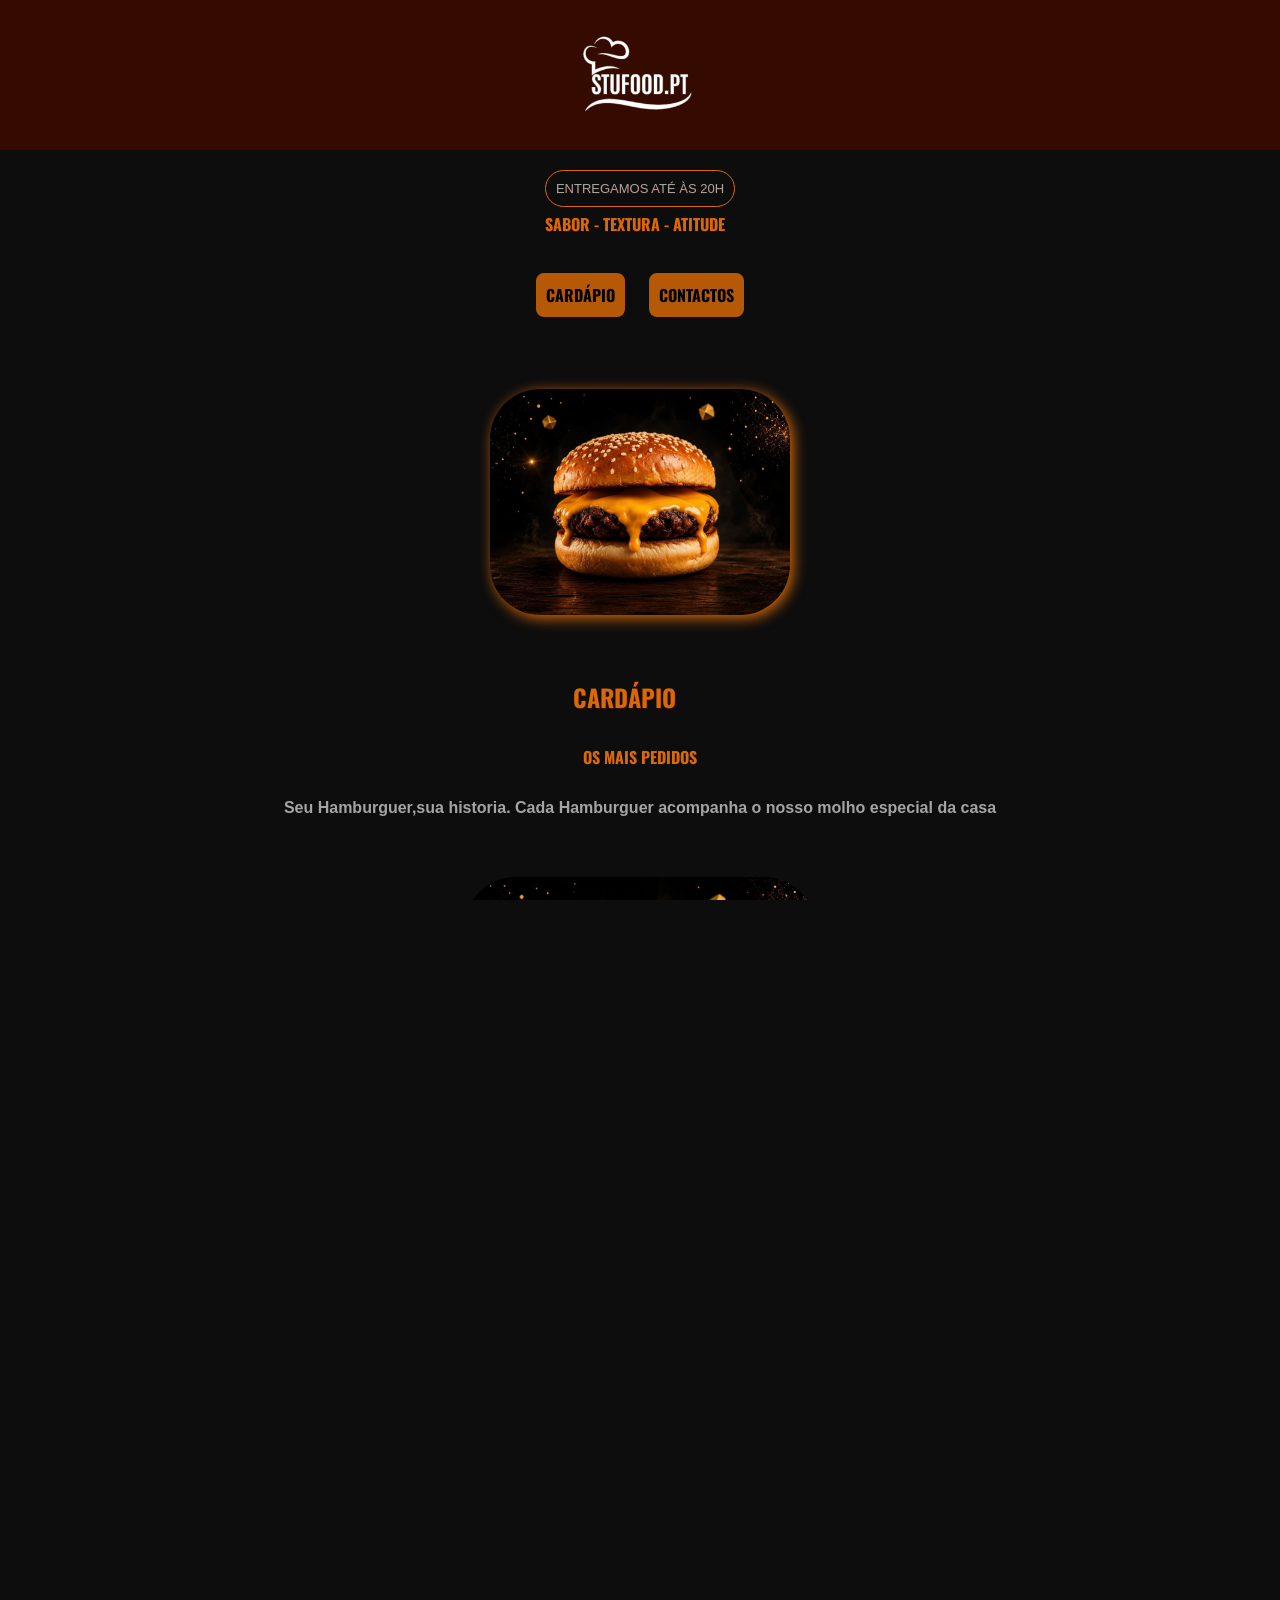
<file: index.html>
<!DOCTYPE html>
<html lang="en">
<head>
    <meta charset="UTF-8">
    <meta name="viewport" content="width=device-width, initial-scale=1.0">
    <link rel="shortcut icon" href="Imagens/favicon.ico" type="image/x-icon">
    <link rel="stylesheet" href="estilo/style.css">
    <link href="https://fonts.googleapis.com/css2?family=Material+Symbols+Outlined" rel="stylesheet" />
    <link rel="stylesheet" href="estilo/media.css" media="screen">
    <title>STUFOOD</title>
</head>
<body>
    <header>
        <div><img src="Imagens/Logo2 - Cópia.png" alt=""></div>
    </header>
    <main>
        <section class="conteiner-topo">
            <div class="conteudo-topo">
                <p>Entregamos até às 20h</p>
                <h1>Sabor - Textura - Atitude</h1>
            </div>
           
            <div class="link-topo">
                <a href="#Cardapio">Cardápio</a>
                <a href="#Contactos">Contactos</a>
            </div>
        </section>
        <section class="BegaSimples">
            <div><img src="Imagens/B.jpeg" alt="Hamburguer Simples"></div>
        </section>
        <section class="Cardapio" id="Cardapio">
            <div class="texto">
                <h2>Cardápio</h2>
                <h1>Os Mais Pedidos</h1>
            </div>
            <div class="paragrafo">
                <p>Seu Hamburguer,sua historia. Cada Hamburguer acompanha o nosso molho especial da casa</p>
            </div>
        </section>
        <section class="Conteiner-BegaE">
            <div class="BegaE"><img src="Imagens/BegaE.jpeg" alt="Hamburguer Especial"></div>
            <div class="Conteudo-BegaE">
                <div class="preco">
                    <div>
                        <h2>Burger Especial</h2>
                    </div>
                    <div>
                        <h2>5€</h2>
                    </div>
                </div>
                <p>Pão artesanal com gergelim,carne suculenta,molho especial da casa,bacon,ovo,cebola caramelizada,milho e batata palha crocante</p>
            </div>
        </section>

        <section class="Conteiner-CachorroE">
            <div class="Conteiner-Cachorro"><img src="Imagens/Cachorro.jpeg" alt="Cachorro Especial"></div>
            <div class="Conteudo-CachorroE">
                <div class="Dog-preco">
                    <div>
                        <h2>Cachorro Especial</h2>
                    </div>
                    <div>
                        <h2>4.5€</h2>
                    </div>
                </div>
                <p>Salsicha,Batata palha,Milho doce,Queijo. Se quiser bacon e cebola caramelizada são um extras.</p>
            </div>
        </section>

        <section class="Conteiner-BegaDE">
            <div class="Conteiner-BegaDE"><img src="Imagens/BegaDE.jpeg" alt="Hamburguer Duplo Especial"></div>
            <div class="Conteudo-BegaDE">
                <div class="BegaDE-preco">
                    <div>
                        <h2>Burger Duplo Especial</h2>
                    </div>
                    <div>
                        <h2>10€</h2>
                    </div>
                </div>
                <p>Pão artesanal com gergelim,duas carnes suculentas,mais molho especial da casa,2x bacon,2x ovo,mais cebola caramelizada,mais milho e mais batata palha crocante</p>
            </div>
        </section>
        
        <section class="Contactos" id="Contactos">
            <h2>Contactos</h2>
            <h1><strong>Ligue</strong> e deixe o resto <strong>connosco!</strong></h1>
        </section>
        <section class="Localizar">
            <div class="localizacao">
                <span class="material-symbols-outlined">
                 location_on
                </span>
                <p>Rua António Coelho,14-Amadora</p>
            </div>

            <div class="horario">
                <span class="material-symbols-outlined">
                        schedule
                </span>
                <p>SEG-SAB - 11H às 20H</p>
            </div>
            <div class="telefone">
                <span class="material-symbols-outlined">
                    call
                </span>
                <p>(+351)967733734</p>
            </div>
        </section>
        <section class="redes-sociais">
            <a href="https://www.instagram.com/stufood.pt?igsh=MTl3Z3E1ZWw1a296aw%3D%3D" target="_blank"><img src="Imagens/logo-instagram.jpg" alt="Instagram"></a>
            <a href="https://www.tiktok.com/@stufood.pt?_r=1&_t=ZN-96Jarv7lapK" target="_blank"><img src="Imagens/tik-tok-logo_578229-290.jpg" alt="TikTok"></a>
            <a href="https://wa.me/351967733734" target="_blank"><img src="Imagens/whatsapp-icon-free-png.png" alt="Whatsapp"></a>
        </section>
    </main>
    <footer>
        <div class="copyright">
            <span class="material-symbols-outlined">
                    copyright
            </span>
            <p>2026 - Sempre a Suprir</p>
        </div>
        <div class="developer"><a href="https://github.com/aldair-pedro" target="_blank">DEV</a></div>
    </footer>
</body>
</html>
</file>
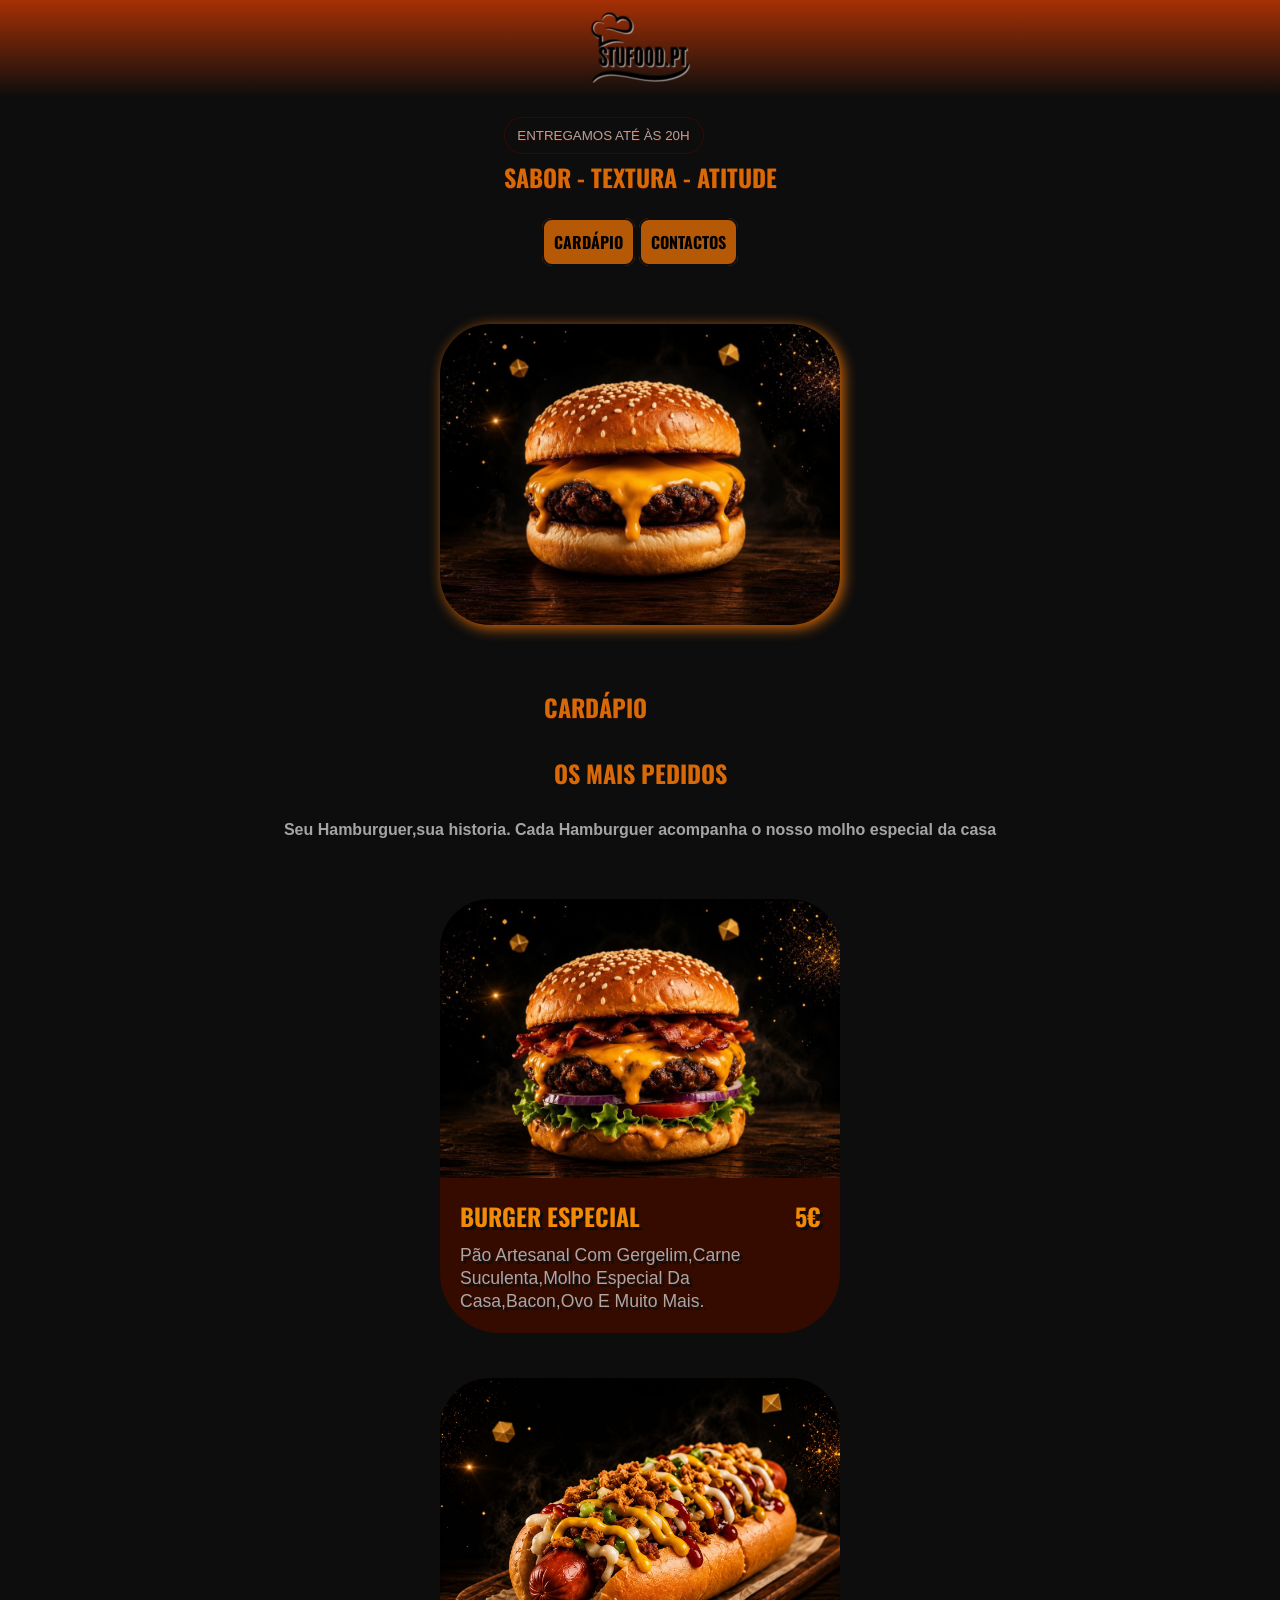
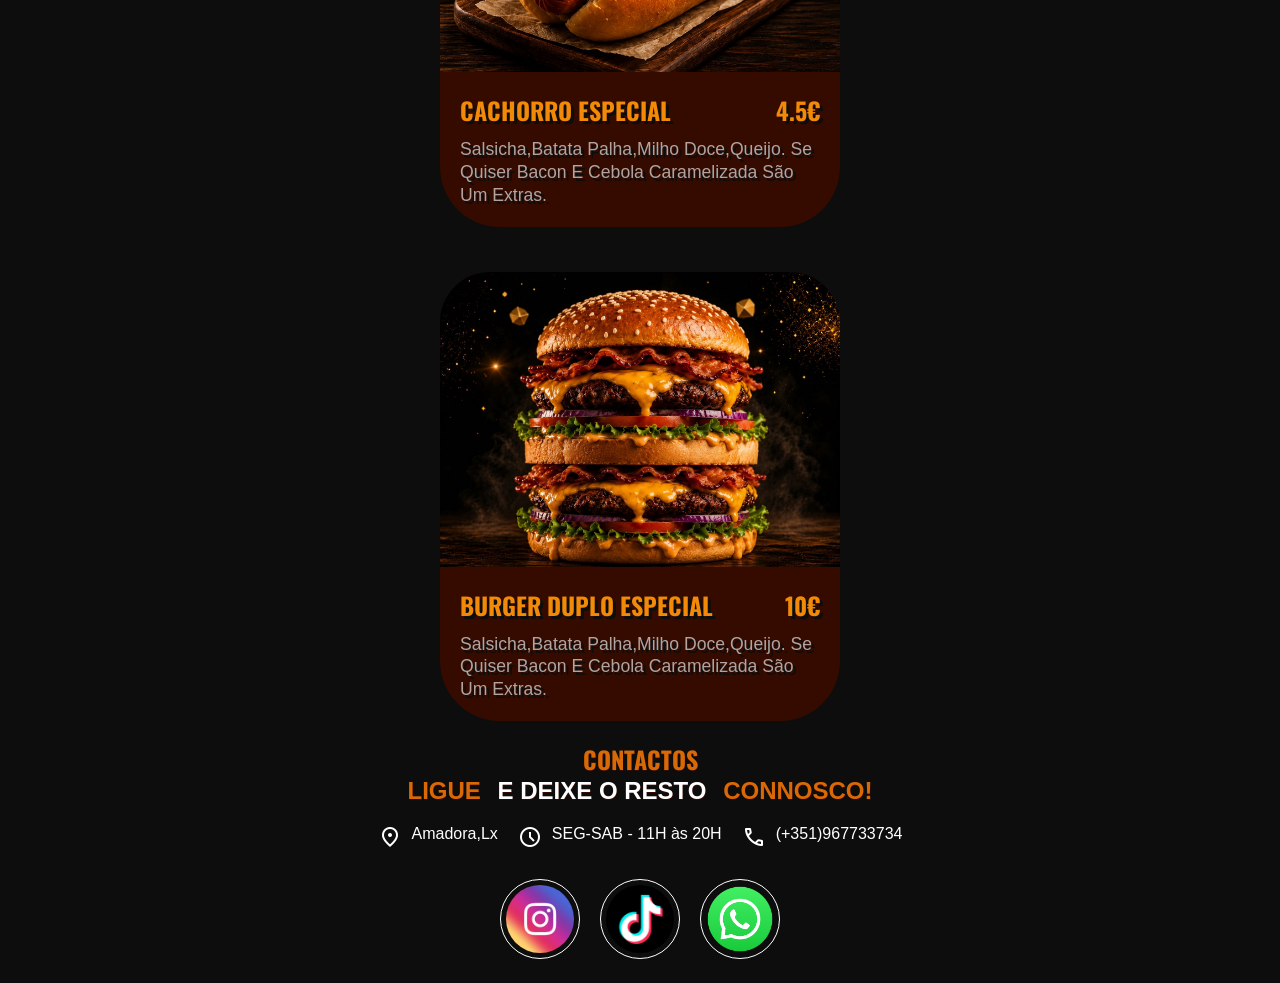
<file: Versão2/index.html>
<!DOCTYPE html>
<html lang="en">
<head>
    <meta charset="UTF-8">
    <meta name="viewport" content="width=device-width, initial-scale=1.0">
    <link rel="shortcut icon" href="Imagens/favicon.ico" type="image/x-icon">
    <link rel="stylesheet" href="estilo/style.css">
    <link href="https://fonts.googleapis.com/css2?family=Material+Symbols+Outlined" rel="stylesheet" />
    <title>STUFOOD</title>
</head>
<body>
    <header>
        <div><img src="Imagens/Logo1.png" alt=""></div>
    </header>
    <main>
        <section class="conteiner-topo">
            <div class="conteudo-topo">
                <p>Entregamos até às 20h</p>
                <h1>Sabor - Textura - Atitude</h1>
            </div>
           
            <div class="link-topo">
                <a href="#Cardapio">Cardápio</a>
                <a href="#Contactos">Contactos</a>
            </div>
        </section>
        <section class="BegaSimples">
            <div><img src="Imagens/B.jpeg" alt="Hamburguer Simples"></div>
        </section>
        <section class="Cardapio" id="Cardapio">
            <div class="texto">
                <h2>Cardápio</h2>
                <h1>Os Mais Pedidos</h1>
            </div>
            <div class="paragrafo">
                <p>Seu Hamburguer,sua historia. Cada Hamburguer acompanha o nosso molho especial da casa</p>
            </div>
        </section>
        <section class="Conteiner-BegaE">
            <div class="BegaE"><img src="Imagens/BegaE.jpeg" alt="Hamburguer Especial"></div>
            <div class="Conteudo-BegaE">
                <div class="preco">
                    <div>
                        <h2>Burger Especial</h2>
                    </div>
                    <div>
                        <h2>5€</h2>
                    </div>
                </div>
                <p>Pão artesanal com gergelim,carne suculenta,molho especial da casa,bacon,ovo e muito mais.</p>
            </div>
        </section>

        <section class="Conteiner-CachorroE">
            <div class="Conteiner-Cachorro"><img src="Imagens/Cachorro.jpeg" alt="Cachorro Especial"></div>
            <div class="Conteudo-CachorroE">
                <div class="Dog-preco">
                    <div>
                        <h2>Cachorro Especial</h2>
                    </div>
                    <div>
                        <h2>4.5€</h2>
                    </div>
                </div>
                <p>Salsicha,Batata palha,Milho doce,Queijo. Se quiser bacon e cebola caramelizada são um extras.</p>
            </div>
        </section>

        <section class="Conteiner-BegaDE">
            <div class="Conteiner-BegaDE"><img src="Imagens/BegaDE.jpeg" alt="Hamburguer Duplo Especial"></div>
            <div class="Conteudo-BegaDE">
                <div class="BegaDE-preco">
                    <div>
                        <h2>Burger Duplo Especial</h2>
                    </div>
                    <div>
                        <h2>10€</h2>
                    </div>
                </div>
                <p>Salsicha,Batata palha,Milho doce,Queijo. Se quiser bacon e cebola caramelizada são um extras.</p>
            </div>
        </section>
        
        <section class="Contactos" id="Contactos">
            <h2>Contactos</h2>
            <h1><strong>Ligue</strong> e deixe o resto <strong>connosco!</strong></h1>
        </section>
        <section class="Localizar">
            <div class="localizacao">
                <span class="material-symbols-outlined">
                 location_on
                </span>
                <p>Amadora,Lx</p>
            </div>

            <div class="horario">
                <span class="material-symbols-outlined">
                        schedule
                </span>
                <p>SEG-SAB - 11H às 20H</p>
            </div>
            <div class="telefone">
                <span class="material-symbols-outlined">
                    call
                </span>
                <p>(+351)967733734</p>
            </div>
        </section>
        <section class="redes-sociais">
            <a href="https://www.instagram.com/stufood.pt?igsh=MTl3Z3E1ZWw1a296aw%3D%3D" target="_blank"><img src="Imagens/logo-instagram.jpg" alt="Instagram"></a>
            <a href="https://www.tiktok.com/@stufood.pt?_r=1&_t=ZN-96Jarv7lapK" target="_blank"><img src="Imagens/tik-tok-logo_578229-290.jpg" alt="TikTok"></a>
            <a href="https://wa.me/351967733734" target="_blank"><img src="Imagens/whatsapp-icon-free-png.png" alt="Whatsapp"></a>
        </section>
    </main>
    <footer>
        
    </footer>
</body>
</html>
</file>
<file: estilo/style.css>
@charset "UTF-8";

@import url('https://fonts.googleapis.com/css2?family=Oswald:wght@200..700&display=swap');

:root{
    --cor1:#A63005;
    --cor2:#D96907;
    --cor3:#F28907;
    --cor4:#F2A007;
    --cor5:#0D0D0D;
    --cor6:#350B00;
    

    --padrao: Arial, Helvetica, sans-serif;
    --destaque:"Oswald", sans-serif;
}
*{
    margin: 0px;
    padding: 0px;
    box-sizing: border-box;
}
html,body{
    height: 100vh;
    width: 100vw;
    overflow-x: hidden;
}
body{
    font-family: var(--padrao);
    font-size: 1em;
    background-color: var(--cor5);
    color: white;
}

header{
    width: 100vw;
    height: 150px;
    background-color:var(--cor6) ;
    padding: 10px;
    margin-bottom: 10px;
    display: flex;
    justify-content: center;
    align-items: flex-start;
}
header>div img{
    max-width: 150px;
    box-shadow:var(--cor1);  
}
main{
    width: 97vw;
    /*max-width: 1200px;*/
    /*background-color: bisque;*/
    margin:auto;
    padding: 10px; 
    background-color: var(--cor5);  
}
.conteiner-topo{
    display: flex;
    flex-flow: column nowrap;
    gap: 15px;
    align-items: center;
    margin-bottom: 20px;
}
.conteudo-topo p{
    color: rgba(255, 255, 255, 0.629);
    border: 1px solid var(--cor2);
    max-width: 200px;
    border-radius: 20px;
    padding:10px;
    margin-bottom: 5px;
    text-align: center;
    text-shadow: 0.4px 0.5px 0px var(--cor6);
    font-size: small;
    text-transform: uppercase;
}
.conteudo-topo h1{
    color: var(--cor2);
    text-shadow: 0.5px 1px 0px var(--cor6);
    font-family: var(--destaque);
    text-transform: uppercase;
    font-size: medium;
}
.link-topo{
    display: flex;
    flex-flow:row nowrap;
    justify-content: space-between;
    margin-bottom: 20px;
    margin-top:20px ;
    gap: 20px;
}
.link-topo a{
    background-color: #d96907d4;
    text-decoration: none;
    color: black;
    border:2px solid var(--cor5);
    border-radius: 10px;
    padding: 10px;
    text-align: center;
    font-family: var(--destaque);
    font-weight: bold;
    text-transform: uppercase;

}
.link-topo a:hover{
    background-color:var(--cor1);
    color:rgba(255, 255, 255, 0.83);
}
.BegaSimples{
    display: flex;
    justify-content: center;
    margin:50px;
}
.BegaSimples img{
    max-width: 300px;
    border-radius: 50px;
    filter: drop-shadow(3px 3px 7px var(--cor2));
}
.BegaSimples img:hover{
    transform: scale(1.1);
    transition:transform .5s ;
}
.Cardapio{
    display: flex;
    flex-flow: column nowrap;
    align-items:center;
    align-content: space-between;
    margin: 50px;
}
section div.texto h2{
    font-family: var(--destaque);
    color: var(--cor2);
    padding:10px;
    font-weight: bold;
    text-shadow: 0.5px 1px 0px var(--cor6);
    text-transform: uppercase;
}

section div.texto h1{
    font-family: var(--destaque);
    color: var(--cor2);
    padding: 20px;
    text-transform: uppercase;
    font-size: medium;
}
section div.paragrafo{
    background-color:var(--cor5);
    color: rgba(255, 255, 255, 0.629);
    border-radius: 20px;
    padding: 10px;
    font-weight: bold;
    font-family:var(--padrao);
   
}
.Conteiner-BegaE{
    display: flex;
    flex-flow:column nowrap;
    align-items: center;
    color:var(--cor3);
}
.Conteiner-BegaE img{
    max-width: 350px;
    border-radius: 50px 50px 0px 0px;
}
.Conteudo-BegaE{
    background-color:var(--cor6);
    max-width: 350px;
    padding: 20px;
    margin-top:-25px ;
    border-radius: 0px 0px 60px 60px;
    margin-bottom: 20px;
}
.preco{
    display: flex;
    justify-content: space-between;
    margin-bottom: 10px;
    font-family: var(--destaque);
    text-transform: uppercase;
    text-shadow: 3px 3px 0px var(--cor5);
}
.Conteudo-BegaE p{
    text-align: left;
    font-family: var(--padrao);
    font-size: 1.1em;
    text-shadow: 2px 2px 0px var(--cor5);
    text-transform:capitalize;
    line-height: 1.3em;
    color: rgba(255, 255, 255, 0.629);
}
.Conteiner-CachorroE{
    display: flex;
    flex-flow:column nowrap;
    align-items: center;
    color:var(--cor3);
}
.Conteiner-Cachorro img{
    max-width: 350px;
    border-radius: 50px 50px 0px 0px;
    margin-top: 25px;
}
.Conteudo-CachorroE{
    background-color:var(--cor6);
    max-width: 350px;
    padding: 20px;
    margin-top:-10px ;
    border-radius: 0px 0px 60px 60px;
    margin-bottom: 20px;
}
.Dog-preco{
    display: flex;
    justify-content: space-between;
    margin-bottom: 10px;
    font-family: var(--destaque);
    text-transform: uppercase;
    text-shadow: 3px 3px 0px var(--cor5);
}
.Conteudo-CachorroE p{
    text-align: left;
    font-family: var(--padrao);
    font-size: 1.1em;
    text-shadow: 2px 2px 0px var(--cor5);
    text-transform:capitalize;
    line-height: 1.3em;
    color: rgba(255, 255, 255, 0.629);
}
.Conteiner-BegaDE{
    display: flex;
    flex-flow:column nowrap;
    align-items: center;
    color:var(--cor3);
}
.Conteiner-BegaDE img{
    max-width: 350px;
    border-radius: 50px 50px 0px 0px;
    margin-top: 25px;
}
.Conteudo-BegaDE{
    background-color:var(--cor6);
    max-width: 350px;
    padding: 20px;
    margin-top:-5px ;
    border-radius: 0px 0px 60px 60px;
    margin-bottom: 20px;
}
.BegaDE-preco{
    display: flex;
    justify-content: space-between;
    margin-bottom: 10px;
    font-family: var(--destaque);
    text-transform: uppercase;
    text-shadow: 2px 2px 0px var(--cor5);
}
.Conteudo-BegaDE p{
    text-align: left;
    font-family: var(--padrao);
    font-size: 1.1em;
    text-shadow: 2px 2px 0px var(--cor5);
    text-transform:capitalize;
    line-height: 1.3em;
    color: rgba(255, 255, 255, 0.629);
}
section.Contactos{
    display: flex;
    flex-flow: column nowrap;
    align-items: center;

}
section.Contactos h2{
    font-family: var(--destaque);
    color: var(--cor2);
    text-align: left;
    font-weight: bold;
    text-shadow: 0.5px 1px 0px var(--cor6);
    text-transform: uppercase;
    text-align: left;
    margin-bottom: 10px;
}
section.Contactos h1{
    font-family: var(--padrao);
    text-align: center;
    font-weight: bold;
    text-shadow: 0.5px 1px 0px var(--cor6);
    text-transform: uppercase;
    text-align: left;
    margin-bottom: 10px;
    font-size:medium;

}
section.Contactos strong{
    color: var(--cor2);
    padding: 10px;
}
section.Localizar{
    display: flex;
    justify-content: center;

}
section div.localizacao,.horario,.telefone{
    display: flex;
    flex-flow: row nowrap;
    gap: 10px;
    padding: 10px;
    margin-bottom: 10px;
}
.redes-sociais{
    display: flex;
    flex-flow: row nowrap;
    justify-content: center;
}
.redes-sociais img{
    max-width: 60px;
    max-height: 60px;
    padding: 5px;
    border-radius: 50px;
    border: 1px solid white;
    margin: 10px;
    box-shadow: 1px 1px 3px var(--cor2);
}
.redes-sociais img:hover{
    transform: scale(1.3);
    transition: transform .5s;
    box-shadow: 2px 2px 3px var(--cor2);
}

.copyright{
    display: flex;
    flex-flow: row;
    justify-content: center;
    gap: 10px;
    padding: 10px;
    align-items: flex-end;
    margin-top: 10px;
}
footer{
    background-color: var(--cor6);
}
footer div.developer a{
    display: flex;
    flex-flow: row;
    justify-content: center;
    text-decoration: none;
    padding: 10px;
    color: var(--cor2);
   
}
footer div.developer a:hover{
    color: var(--cor4);
}
</file>
<file: estilo/media.css>
@charset "UTF-8";


@media screen and (max-width:585px){
    .link-topo{
        flex-flow: column;
    }
    section.Localizar{
        flex-flow: column;
        align-items: center;
    }


}
</file>
<file: Versão2/estilo/style.css>
@charset "UTF-8";

@import url('https://fonts.googleapis.com/css2?family=Oswald:wght@200..700&display=swap');

:root{
    --cor1:#A63005;
    --cor2:#D96907;
    --cor3:#F28907;
    --cor4:#F2A007;
    --cor5:#0D0D0D;
    --cor6:#350B00;
    

    --padrao: Arial, Helvetica, sans-serif;
    --destaque:"Oswald", sans-serif;
}
*{
    margin: 0px;
    padding: 0px;
    box-sizing: border-box;
}
html,body{
    width: 100vw;
    height: 100vh;
}
body{
    font-family: var(--padrao);
    font-size: 1em;
    background-color: var(--cor5);
    color: white;
}
header{
    background-image:linear-gradient(to bottom,var(--cor1),var(--cor5)) ;
    padding: 10px;
    margin-bottom: 10px;
    display: flex;
    justify-content: center;
    align-items: flex-start;
}
header>div img{
    max-width: 100px;
    filter:drop-shadow(1px 1px 0px rgba(255, 255, 255, 0.667));
    
}
main{
    width: 100vw;
    max-width: 1200px;
    /*background-color: bisque;*/
    margin:auto;
    padding: 10px;   
}
.conteiner-topo{
    display: flex;
    flex-flow: column nowrap;
    gap: 15px;
    align-items: center;
    margin-bottom: 20px;
}
.conteudo-topo p{
    color: rgba(255, 255, 255, 0.629);
    border: 1px solid var(--cor6);
    max-width: 200px;
    border-radius: 20px;
    padding:10px;
    margin-bottom: 5px;
    text-align: center;
    text-shadow: 0.4px 0.5px 0px var(--cor6);
    font-size: smaller;
    text-transform: uppercase;
}
.conteudo-topo h1{
    color: var(--cor2);
    text-shadow: 0.5px 1px 0px var(--cor6);
    font-family: var(--destaque);
    text-transform: uppercase;
}
.link-topo{
    flex-flow:row nowrap;
    justify-content: space-between;
    margin-bottom: 20px;
    margin-top:20px ;
}
.link-topo a{
    background-color: #d96907d4;
    text-decoration: none;
    color: black;
    border:2px solid var(--cor5);
    border-radius: 10px;
    padding: 10px;
    text-align: center;
    font-family: var(--destaque);
    font-weight: bold;
    text-transform: uppercase;

}
.link-topo a:hover{
    background-color:var(--cor1);
    color:rgba(255, 255, 255, 0.83);
}
.BegaSimples{
    display: flex;
    justify-content: center;
    margin:50px;
}
.BegaSimples img{
    max-width: 400px;
    border-radius: 50px;
    filter: drop-shadow(3px 3px 7px var(--cor2));
}
.BegaSimples img:hover{
    transform: scale(1.1);
    transition:transform .5s ;
}
.Cardapio{
    display: flex;
    flex-flow: column nowrap;
    align-items:center;
    align-content: space-between;
    margin: 50px;
}
section div.texto h2{
    font-family: var(--destaque);
    color: var(--cor2);
    padding: 10px;
    text-align: left;
    font-weight: bold;
    text-shadow: 0.5px 1px 0px var(--cor6);
    text-transform: uppercase;
}

section div.texto h1{
    font-family: var(--destaque);
    color: var(--cor2);
    padding: 20px;
    text-align: center;
    text-transform: uppercase;
}
section div.paragrafo{
    background-color:var(--cor5);
    color: rgba(255, 255, 255, 0.629);
    border-radius: 20px;
    padding: 10px;
    font-weight: bold;
    font-family:var(--padrao);
}
.Conteiner-BegaE{
    display: flex;
    flex-flow:column nowrap;
    align-items: center;
    color:var(--cor3);
}
.Conteiner-BegaE img{
    max-width: 400px;
    border-radius: 50px 50px 0px 0px;
}
.Conteudo-BegaE{
    background-color:var(--cor6);
    max-width: 400px;
    padding: 20px;
    margin-top:-25px ;
    border-radius: 0px 0px 60px 60px;
    margin-bottom: 20px;
}
.preco{
    display: flex;
    justify-content: space-between;
    margin-bottom: 10px;
    font-family: var(--destaque);
    text-transform: uppercase;
    text-shadow: 3px 3px 0px var(--cor5);
}
.Conteudo-BegaE p{
    text-align: left;
    font-family: var(--padrao);
    font-size: 1.1em;
    text-shadow: 3px 3px 0px var(--cor5);
    text-transform:capitalize;
    line-height: 1.3em;
    color: rgba(255, 255, 255, 0.629);
}
.Conteiner-CachorroE{
    display: flex;
    flex-flow:column nowrap;
    align-items: center;
    color:var(--cor3);
}
.Conteiner-Cachorro img{
    max-width: 400px;
    border-radius: 50px 50px 0px 0px;
    margin-top: 25px;
}
.Conteudo-CachorroE{
    background-color:var(--cor6);
    max-width: 400px;
    padding: 20px;
    margin-top:-10px ;
    border-radius: 0px 0px 60px 60px;
    margin-bottom: 20px;
}
.Dog-preco{
    display: flex;
    justify-content: space-between;
    margin-bottom: 10px;
    font-family: var(--destaque);
    text-transform: uppercase;
    text-shadow: 3px 3px 0px var(--cor5);
}
.Conteudo-CachorroE p{
    text-align: left;
    font-family: var(--padrao);
    font-size: 1.1em;
    text-shadow: 3px 3px 0px var(--cor5);
    text-transform:capitalize;
    line-height: 1.3em;
    color: rgba(255, 255, 255, 0.629);
}
.Conteiner-BegaDE{
    display: flex;
    flex-flow:column nowrap;
    align-items: center;
    color:var(--cor3);
}
.Conteiner-BegaDE img{
    max-width: 400px;
    border-radius: 50px 50px 0px 0px;
    margin-top: 25px;
}
.Conteudo-BegaDE{
    background-color:var(--cor6);
    max-width: 400px;
    padding: 20px;
    margin-top:-5px ;
    border-radius: 0px 0px 60px 60px;
    margin-bottom: 20px;
}
.BegaDE-preco{
    display: flex;
    justify-content: space-between;
    margin-bottom: 10px;
    font-family: var(--destaque);
    text-transform: uppercase;
    text-shadow: 3px 3px 0px var(--cor5);
}
.Conteudo-BegaDE p{
    text-align: left;
    font-family: var(--padrao);
    font-size: 1.1em;
    text-shadow: 3px 3px 0px var(--cor5);
    text-transform:capitalize;
    line-height: 1.3em;
    color: rgba(255, 255, 255, 0.629);
}
section.Contactos{
    display: flex;
    flex-flow: column nowrap;
    align-items: center;

}
section.Contactos h2{
    font-family: var(--destaque);
    color: var(--cor2);
    text-align: left;
    font-weight: bold;
    text-shadow: 0.5px 1px 0px var(--cor6);
    text-transform: uppercase;
    text-align: left;
}
section.Contactos h1{
    font-family: var(--padrao);
    text-align: center;
    font-weight: bold;
    text-shadow: 0.5px 1px 0px var(--cor6);
    text-transform: uppercase;
    text-align: left;
    margin-bottom: 10px;
}
section.Contactos strong{
    color: var(--cor2);
    padding: 10px;
}
section.Localizar{
    display: flex;
    justify-content: center;

}
section div.localizacao,.horario,.telefone{
    display: flex;
    flex-flow: row nowrap;
    gap: 10px;
    padding: 10px;
    margin-bottom: 10px;
}
.redes-sociais{
    display: flex;
    flex-flow: row nowrap;
    justify-content: center;
}
.redes-sociais img{
    max-width: 80px;
    max-height: 80px;
    padding: 5px;
    border-radius: 50px;
    border: 1px solid white;
    margin: 10px;
}
.redes-sociais img:hover{
    transform: scale(1.3);
}
</file>
